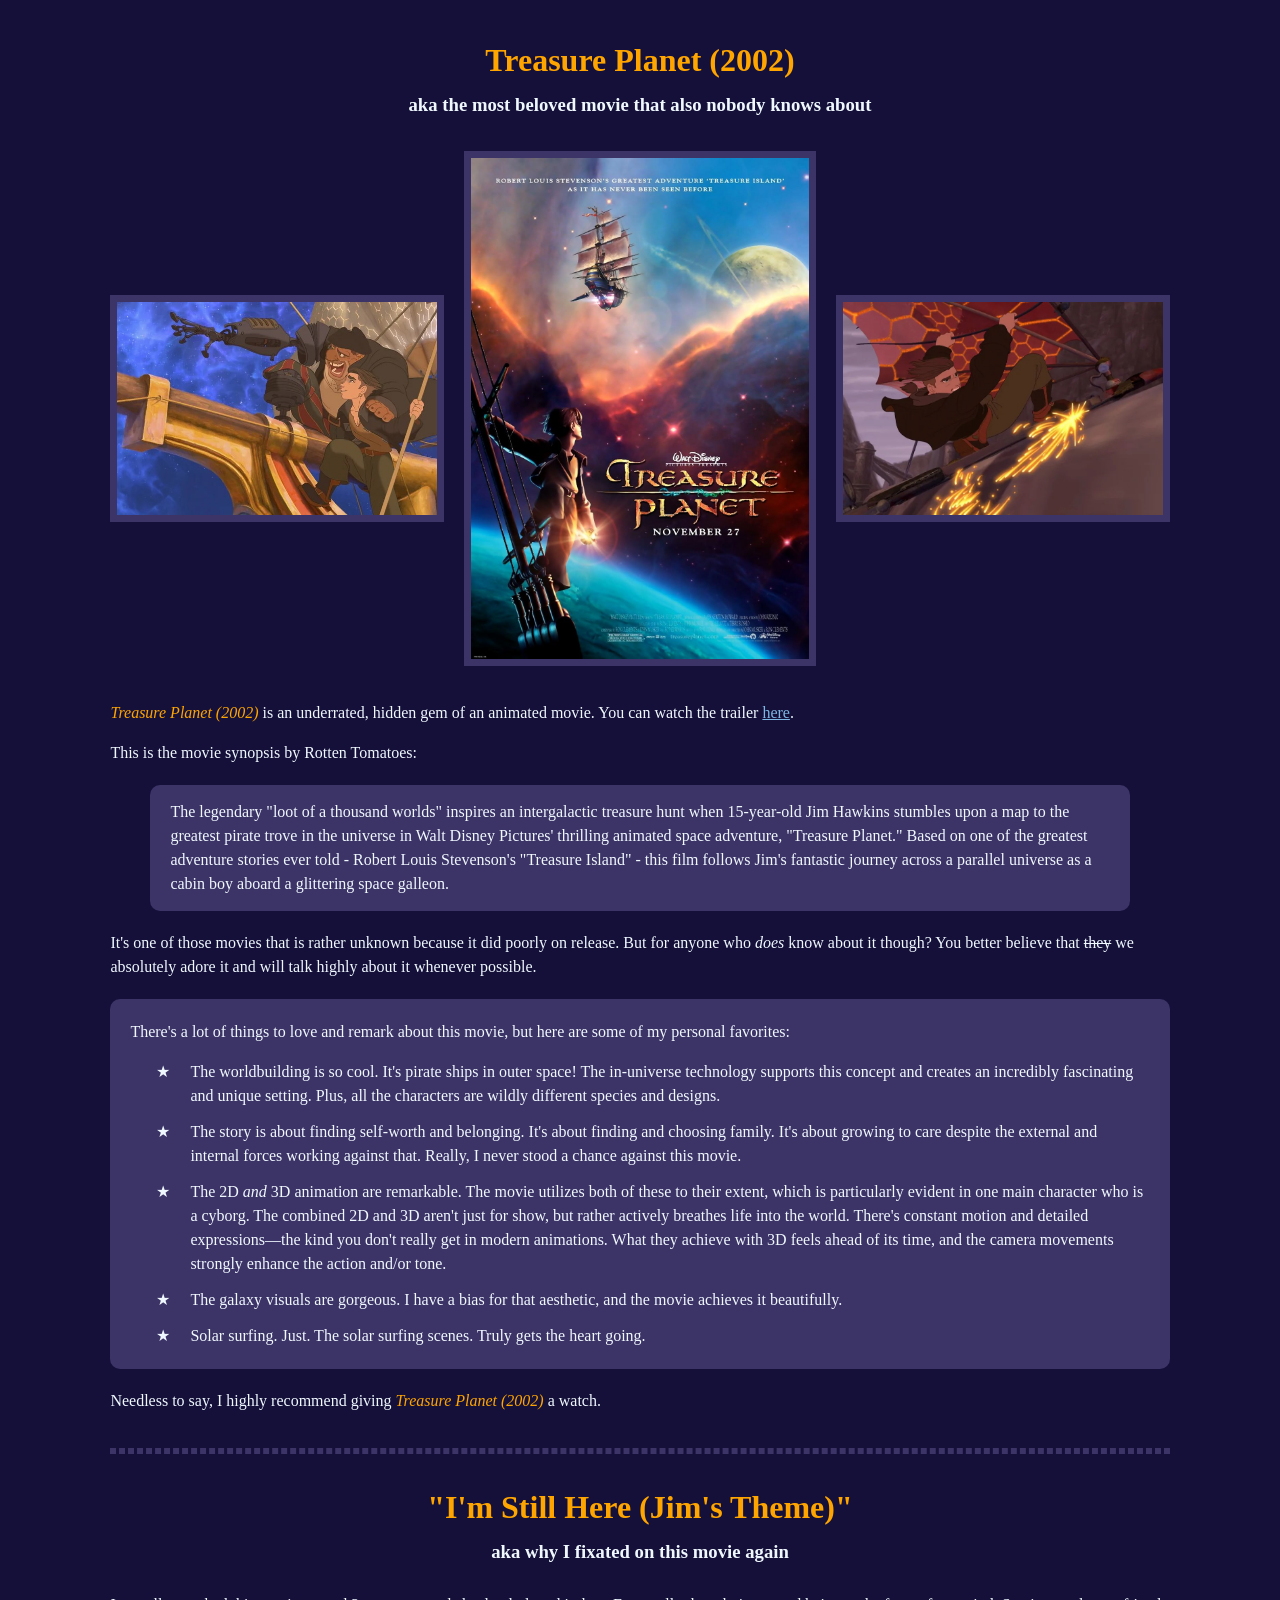
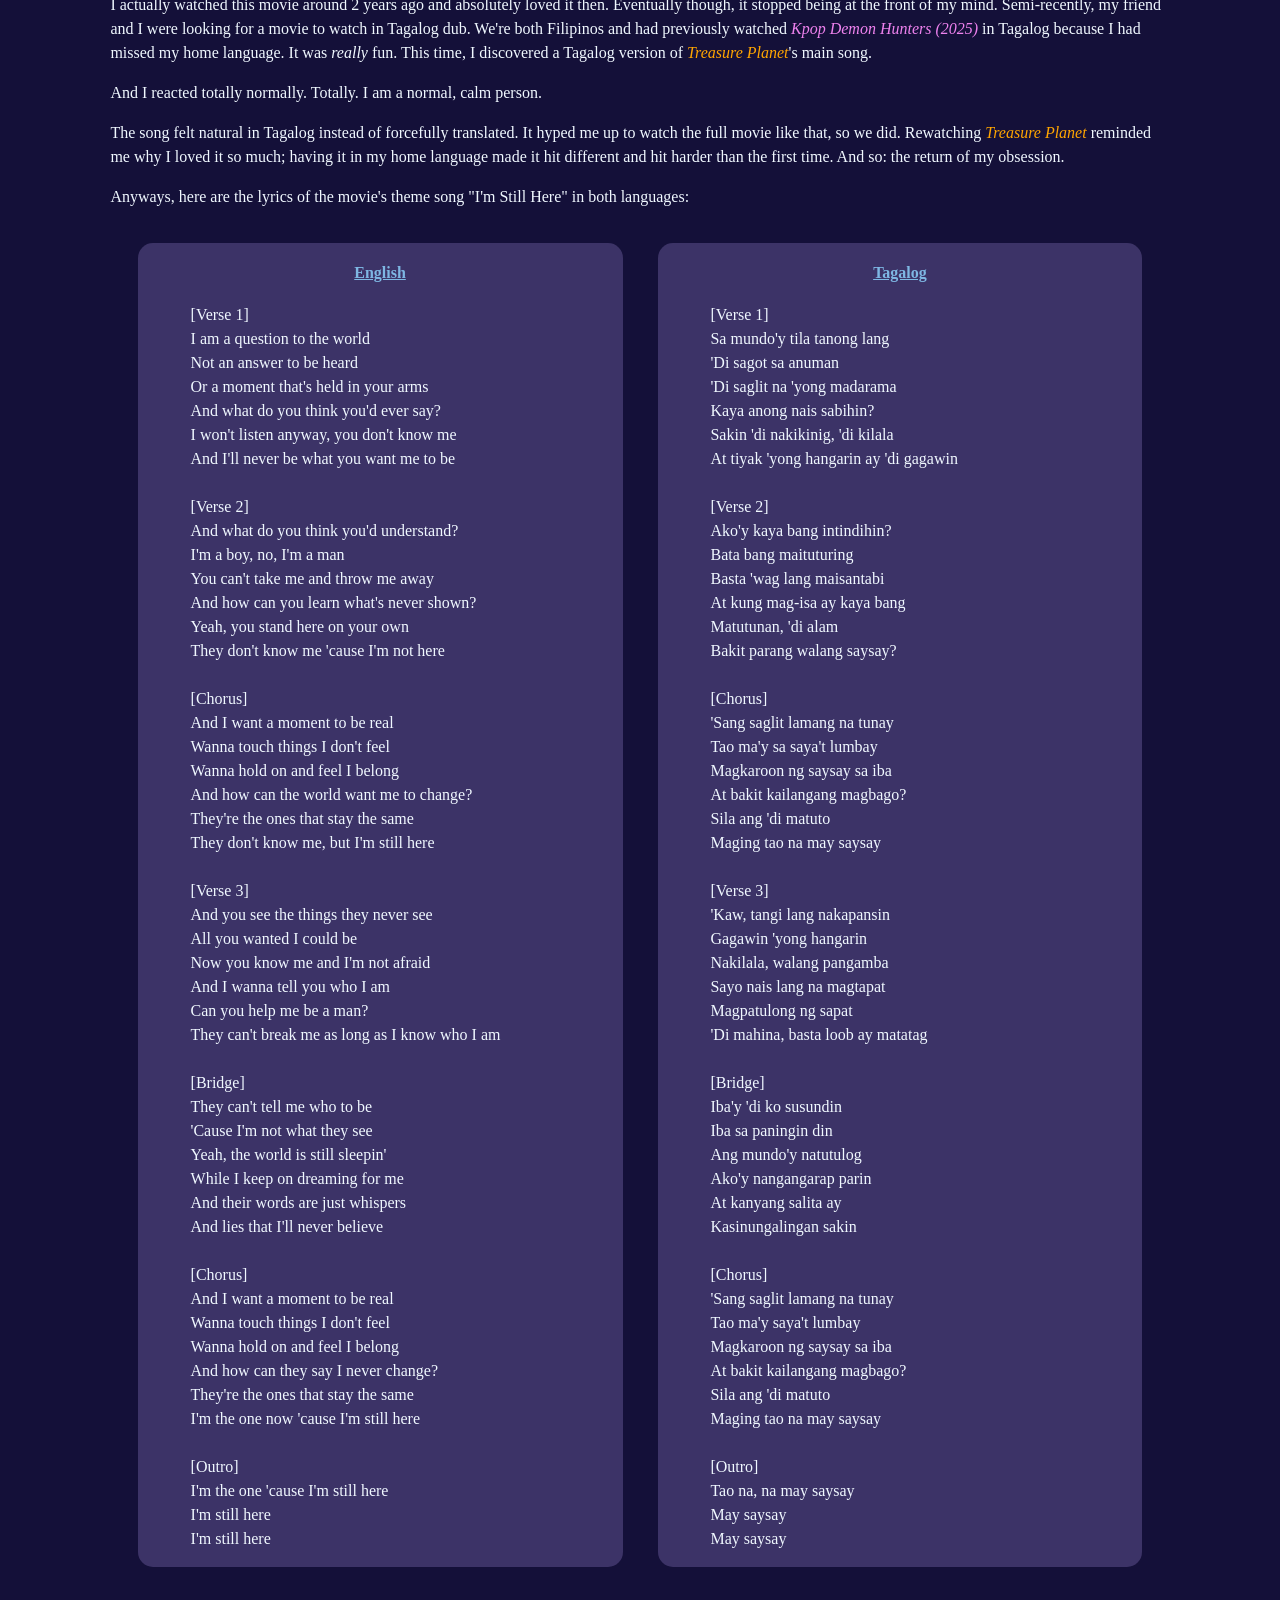
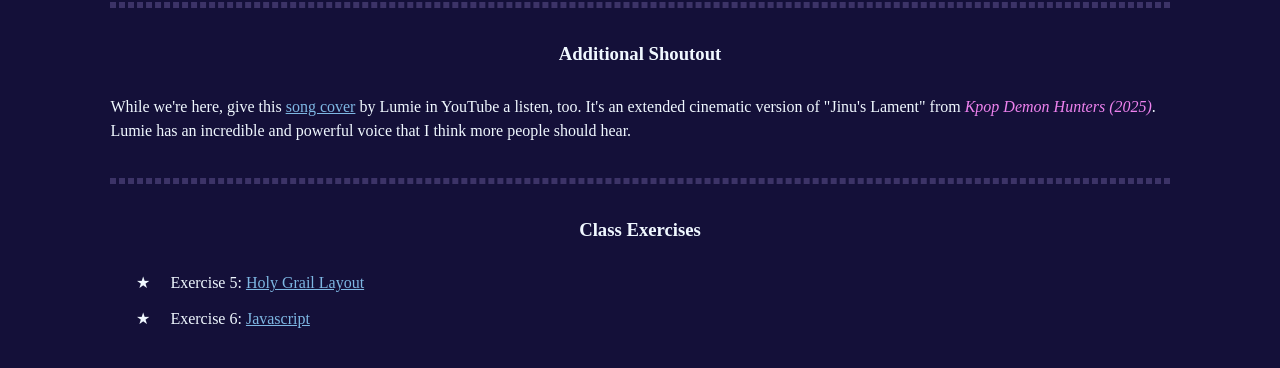
<file: index.html>
<!DOCTYPE html>
<html lang="en">
<head>
    <meta charset="UTF-8">
    <meta name="viewport" content="width=device-width, initial-scale=1.0">
    <title> Tia - Treasure Planet </title>
    <link rel="stylesheet" href="style.css">
</head>
<body>

<h1> Treasure Planet (2002) </h1> 
<h3> aka the most beloved movie that also nobody knows about </h3>

<div id="images">
    <img src="images/jim-and-silver.jpg" alt="jim and silver" class="screenshot">
    <img src="images/movie-poster.jpg" alt="Treasure Planet (2002) movie poster" id="cover">
    <img src="images/solar-surfing.jpg" alt="jim solar surfing" class="screenshot">
</div>

<p><cite>Treasure Planet (2002)</cite> is an underrated, hidden gem of an animated movie. You can watch the trailer <a href="https://youtu.be/4mTWEfTi4JM?si=DJ699oyIixvMvpKr" target="_blank"> here</a>.</p>

<p>This is the movie synopsis by Rotten Tomatoes: </p>
<blockquote cite="https://www.rottentomatoes.com/m/treasure_planet">
   The legendary "loot of a thousand worlds" inspires an intergalactic treasure hunt when 15-year-old Jim Hawkins stumbles upon a map to the greatest pirate trove in the universe in Walt Disney Pictures' thrilling animated space adventure, "Treasure Planet." Based on one of the greatest adventure stories ever told - Robert Louis Stevenson's "Treasure Island" - this film follows Jim's fantastic journey across a parallel universe as a cabin boy aboard a glittering space galleon.
</blockquote>
<p>It's one of those movies that is rather unknown because it did poorly on release. But for anyone who <em>does</em> know about it though? You better believe that <s>they</s> we absolutely adore it and will talk highly about it whenever possible.</p>

<div id="likes">
<p>There's a lot of things to love and remark about this movie, but here are some of my personal favorites:</p>
<ul>
    <li> The worldbuilding is so cool. It's pirate ships in outer space! The in-universe technology supports this concept and creates an incredibly fascinating and unique setting. Plus, all the characters are wildly different species and designs. </li>
    <li> The story is about finding self-worth and belonging. It's about finding and choosing family. It's about growing to care despite the external and internal forces working against that. Really, I never stood a chance against this movie.</li>
    <li> The 2D <em>and</em> 3D animation are remarkable. The movie utilizes both of these to their extent, which is particularly evident in one main character who is a cyborg. The combined 2D and 3D aren't just for show, but rather actively breathes life into the world. There's constant motion and detailed expressions&mdash;the kind you don't really get in modern animations. What they achieve with 3D feels ahead of its time, and the camera movements strongly enhance the action and/or tone. </li>
    <li> The galaxy visuals are gorgeous. I have a bias for that aesthetic, and the movie achieves it beautifully. </li>
    <li> Solar surfing. Just. The solar surfing scenes. Truly gets the heart going.</li>
</ul>
</div>

<p> Needless to say, I highly recommend giving <cite>Treasure Planet (2002)</cite> a watch.</p>

<hr>

<h1>"I'm Still Here (Jim's Theme)"</h1>
<h3>aka why I fixated on this movie again</h3>

<p> I actually watched this movie around 2 years ago and absolutely loved it then. Eventually though, it stopped being at the front of my mind. Semi-recently, my friend and I were looking for a movie to watch in Tagalog dub. We're both Filipinos and had previously watched <cite class="kdh">Kpop Demon Hunters (2025)</cite> in Tagalog because I had missed my home language. It was <em>really</em> fun. This time, I discovered a Tagalog version of <cite>Treasure Planet</cite>'s main song. </p>
<p> And I reacted totally normally. Totally. I am a normal, calm person. </p>
<p> The song felt natural in Tagalog instead of forcefully translated. It hyped me up to watch the full movie like that, so we did. Rewatching <cite>Treasure Planet</cite> reminded me why I loved it so much; having it in my home language made it hit different and hit harder than the first time. And so: the return of my obsession. </p>
<p> Anyways, here are the lyrics of the movie's theme song "I'm Still Here" in both languages: </p><br>

<div class="box">
    <div class="english lyrics">
        <h4><a href="https://youtu.be/Ex9AWegauJM?si=xXgPhgyOmrL7nnKa" target="_blank">English</a></h4><p>
        [Verse 1] <br>
        I am a question to the world <br>
        Not an answer to be heard <br>
        Or a moment that's held in your arms <br>
        And what do you think you'd ever say? <br>
        I won't listen anyway, you don't know me <br>
        And I'll never be what you want me to be <br><br>
        [Verse 2] <br>
        And what do you think you'd understand? <br>
        I'm a boy, no, I'm a man <br>
        You can't take me and throw me away <br>
        And how can you learn what's never shown? <br>
        Yeah, you stand here on your own <br>
        They don't know me 'cause I'm not here <br><br>
        [Chorus] <br>
        And I want a moment to be real <br>
        Wanna touch things I don't feel <br>
        Wanna hold on and feel I belong <br>
        And how can the world want me to change? <br>
        They're the ones that stay the same <br>
        They don't know me, but I'm still here <br><br>
        [Verse 3] <br>
        And you see the things they never see <br>
        All you wanted I could be <br>
        Now you know me and I'm not afraid <br>
        And I wanna tell you who I am <br>
        Can you help me be a man? <br>
        They can't break me as long as I know who I am <br><br>
        [Bridge] <br>
        They can't tell me who to be <br>
        'Cause I'm not what they see <br>
        Yeah, the world is still sleepin' <br>
        While I keep on dreaming for me <br>
        And their words are just whispers <br>
        And lies that I'll never believe <br><br>
        [Chorus] <br>
        And I want a moment to be real <br>
        Wanna touch things I don't feel <br>
        Wanna hold on and feel I belong <br>
        And how can they say I never change? <br>
        They're the ones that stay the same <br>
        I'm the one now 'cause I'm still here <br><br>
        [Outro] <br>
        I'm the one 'cause I'm still here <br>
        I'm still here <br>
        I'm still here </p>
    </div>

    <div class="tagalog lyrics">
        <h4><a href="https://youtu.be/YINJqhfnVok?si=t1bh4jkAkR4vOliG" target="_blank">Tagalog</a></h4><p>
        [Verse 1] <br>
        Sa mundo'y tila tanong lang <br>
        'Di sagot sa anuman <br>
        'Di saglit na 'yong madarama <br>
        Kaya anong nais sabihin? <br>
        Sakin 'di nakikinig, 'di kilala <br>
        At tiyak 'yong hangarin ay 'di gagawin <br><br>
        [Verse 2] <br>
        Ako'y kaya bang intindihin? <br>
        Bata bang maituturing <br>
        Basta 'wag lang maisantabi <br>
        At kung mag-isa ay kaya bang <br>
        Matutunan, 'di alam <br>
        Bakit parang walang saysay? <br><br>
        [Chorus] <br>
        'Sang saglit lamang na tunay <br>
        Tao ma'y sa saya't lumbay <br>
        Magkaroon ng saysay sa iba <br>
        At bakit kailangang magbago? <br>
        Sila ang 'di matuto <br>
        Maging tao na may saysay <br><br>
        [Verse 3] <br>
        'Kaw, tangi lang nakapansin <br>
        Gagawin 'yong hangarin <br>
        Nakilala, walang pangamba <br>
        Sayo nais lang na magtapat <br>
        Magpatulong ng sapat <br>
        'Di mahina, basta loob ay matatag <br><br>
        [Bridge] <br>
        Iba'y 'di ko susundin <br>
        Iba sa paningin din <br>
        Ang mundo'y natutulog <br>
        Ako'y nangangarap parin <br>
        At kanyang salita ay <br>
        Kasinungalingan sakin <br><br>
        [Chorus] <br>
        'Sang saglit lamang na tunay <br>
        Tao ma'y saya't lumbay <br>
        Magkaroon ng saysay sa iba <br>
        At bakit kailangang magbago? <br>
        Sila ang 'di matuto <br>
        Maging tao na may saysay <br><br>
        [Outro] <br>
        Tao na, na may saysay <br>
        May saysay <br>
        May saysay </p>
    </div>
</div>

<hr>

<h3> Additional Shoutout </h3>
<p>While we're here, give this <a href="https://www.youtube.com/watch?v=NALkhdMGxYk" target="_blank">song cover</a> by Lumie in YouTube a listen, too. It's an extended cinematic version of "Jinu's Lament" from <cite class="kdh">Kpop Demon Hunters (2025)</cite>. Lumie has an incredible and powerful voice that I think more people should hear.</p>

<hr>

<h3> Class Exercises </h3>
<ul>
<li>Exercise 5: <a href="holy-grail.html"> Holy Grail Layout </a></li>
<li>Exercise 6: <a href="javascript.html">Javascript</a></li>
</ul>

</body>
</html>
</file>
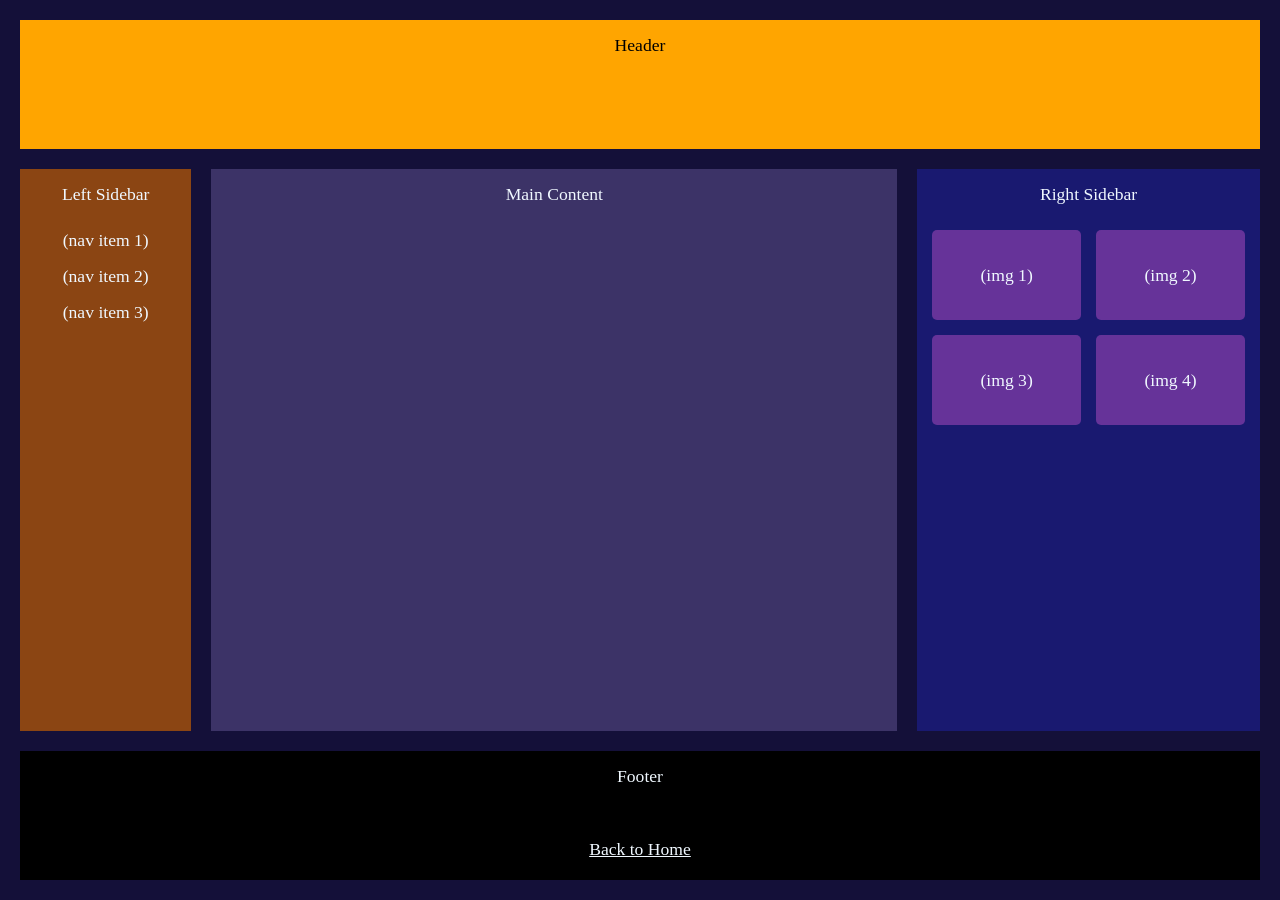
<file: holy-grail.html>
<!DOCTYPE html>
<html lang="en">
<head>
    <meta charset="UTF-8">
    <meta name="viewport" content="width=device-width, initial-scale=1.0">
    <link rel="stylesheet" href="holy-grail.css">
    <title>Holy Grail</title>
</head>
<body>
    
<div class="page">

    <div class="section header">
        Header
    </div>

    <div class="middle">

        <div class="section left-sidebar">
            <span class="title"> Left Sidebar </span>
            <a> (nav item 1) </a>
            <a> (nav item 2) </a>
            <a> (nav item 3) </a>
        </div>

        <div class="section main-content">
            Main Content
        </div>

        <div class="section right-sidebar">
            <span class="title"> Right Sidebar </span>
            <div class="img"> (img 1) </div>
            <div class="img"> (img 2) </div>
            <div class="img"> (img 3) </div>
            <div class="img"> (img 4) </div>
        </div>

    </div>

    <div class="section footer">
        Footer
        <a href="index.html" id="back"> Back to Home </a>
    </div>

</div>

</body>
</html>
</file>
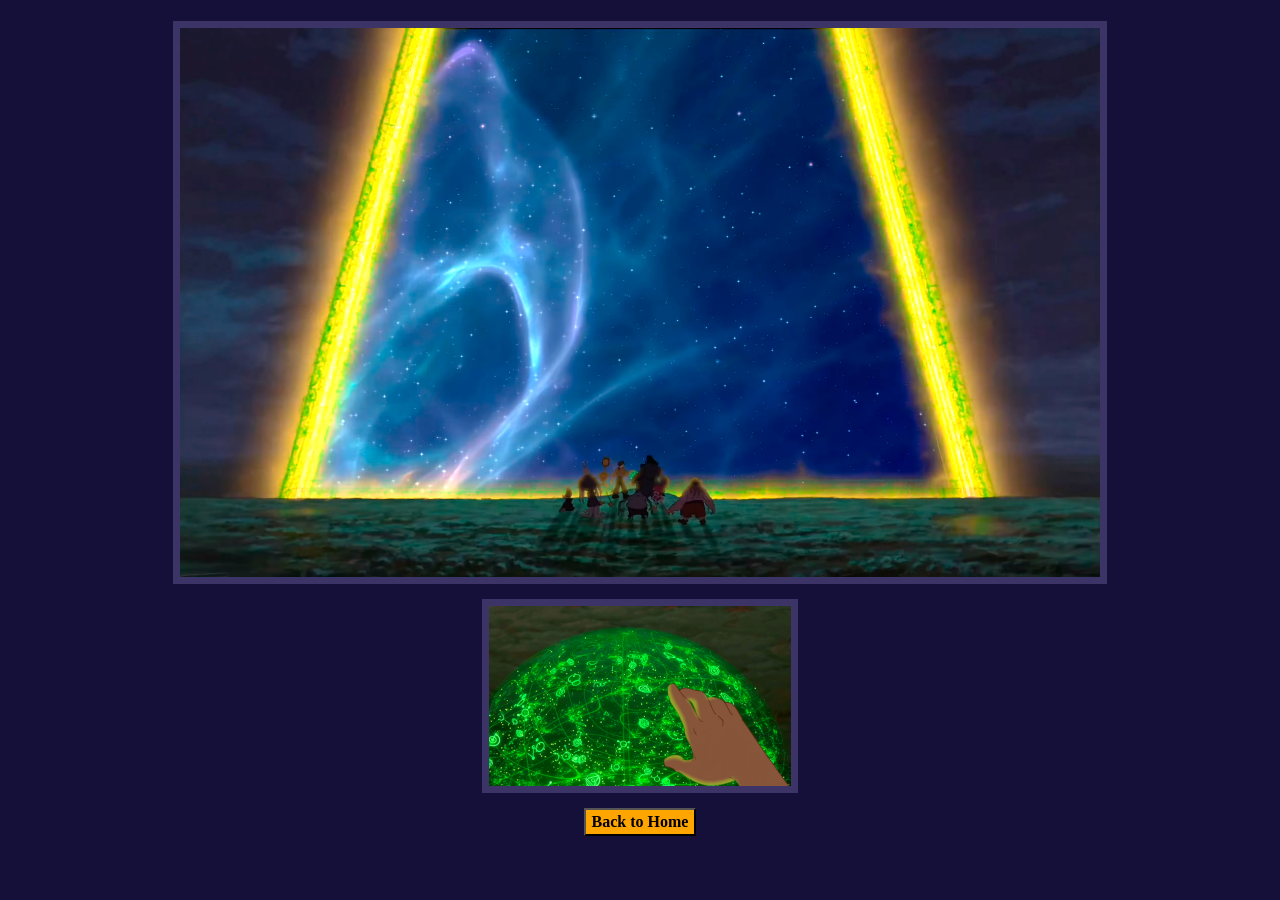
<file: javascript.html>
<!DOCTYPE html>
<html lang="en">
<head>
    <meta charset="UTF-8">
    <meta name="viewport" content="width=device-width, initial-scale=1.0">
    <link rel="stylesheet" href="style.css">
    <title>JavaScript</title>
</head>
<body>
    
<div id="java-page">    
    <img id="portal" src="images/portal1.png">
    <img id="map" src="images/map-idle.png">
    <button id="back"><b> Back to Home </b></button>
</div>

<link rel="preload" as="image" href="images/map-hover.png">
<link rel="preload" as="image" href="images/map-click.png">
<link rel="preload" as="image" href="images/portal-close.png">
<link rel="preload" as="image" href="images/portal1.png">
<link rel="preload" as="image" href="images/portal2.png">
<link rel="preload" as="image" href="images/portal3.png">
<link rel="preload" as="image" href="images/portal4.png">
<link rel="preload" as="image" href="images/portal5.png">

<script src="javascript.js"></script>

</body>
</html>
</file>
<file: style.css>
body {
    background-color: #141039;
    color:aliceblue;
    padding-inline: 8%;
    padding-block: 1%;
    font-family:Georgia, 'Times New Roman', Times, serif;
    font-size: 1.1 rem;
    overflow-x: hidden;
}

h1 {
    color:orange;
    text-align: center;
    margin-bottom: 15px;
}

h3 {
    text-align: center;
    margin-top: 15px;
    margin-bottom: 30px;
}

h4 {text-align: center;}
p {line-height: 1.5;}
a {color:rgb(126, 183, 227);}
cite {color:orange;}
.kdh {color: violet;}

img {border: solid 7px #3c3367;}

#images {
    display: flex;
    margin-block: 35px;
    justify-content: center;
    align-items: center;
    gap: 20px;
}

#cover {
    max-height: 525px;
    min-width: 300px;
}

.screenshot {
    flex-shrink: 2;
    max-height: 235px;
    min-width: 250px;
}

blockquote {
    background-color: #3c3367;
    padding-inline: 20px;
    padding-block: 15px;
    border-radius: 10px;
    margin-block: 20px;
    line-height: 1.5;
}

#likes {
    background-color: #3c3367;
    padding-inline: 20px;
    padding-block: 5px;
    border-radius: 10px;
    margin-block: 20px;
}

li {
    margin-bottom: 1.5ch;
    list-style-type:"★";
    padding-inline-start: 2.5ch;
    line-height: 1.5;
}

hr {
    border: 3px dashed #3c3367 ;
    margin-block: 35px;
}



.box {
    display: flex;
    flex-wrap: wrap;
    gap: 25px 35px;
    justify-content: center;
}

.lyrics {
    background-color: #3c3367;
    padding-inline: 5%;
    border-radius: 15px;
    flex-grow: 0.5;
    max-width: 379px;
    white-space: nowrap;
}

.tagalog {
    flex-shrink: 2;
    flex-basis: 301px;
}





#java-page {
    display: flex;
    flex-direction: column;
    align-items: center;
    gap: 15px;
}

#back {
    font-family: Georgia, 'Times New Roman', Times, serif;
    padding-block: 3px;
    background-color: orange;
    font-size: 1rem;
}

#portal{height: 61dvh;}
#map {height: 20dvh;}
</file>
<file: holy-grail.css>
body {
    background-color: #141039;
    color: aliceblue;
    font-family:Georgia, 'Times New Roman', Times, serif;
    font-size: 1.1rem;
    margin: 0px;
}

* {box-sizing: border-box;}

.page {
    display: grid;
    grid-template-rows: 15% 1fr 15%;
    height:100dvh;
    text-align: center;
    gap: 20px;
    padding: 20px;
}



.section {
    padding: 15px;
}

.title {
    margin-bottom: 10px;
    width: 100%;
}



.header {
    grid-row: 1/2;
    background-color: orange;
    color:black;
}

.middle {
    display: grid;
    grid-row: 2/-2;
    grid-template-columns: 1fr 4fr 2fr;
    gap: 20px;
}

.footer {
    grid-row: -2/-1;
    background-color: black;
    display: flex;
    flex-direction: column;
}



.left-sidebar {
    background-color:saddlebrown;
    display: flex;
    flex-direction: column;
    gap: 15px;
}

.main-content {
    background-color:#3c3367;
}

.right-sidebar {
    background-color:midnightblue;
    display: flex;
    flex-direction: row;
    flex-wrap: wrap;
    gap: 15px;
    justify-content:center;
    align-content: flex-start;
}



.img {
    background-color:rebeccapurple;
    flex-grow: 0.5;
    width: 120px;
    height: 90px;
    border-radius: 5px;
    display: flex;
    justify-content: center;
    align-items: center;
}



#back {
    justify-self: end;
    color: aliceblue;
    margin-top: auto;
    padding: 5px;
}
</file>
